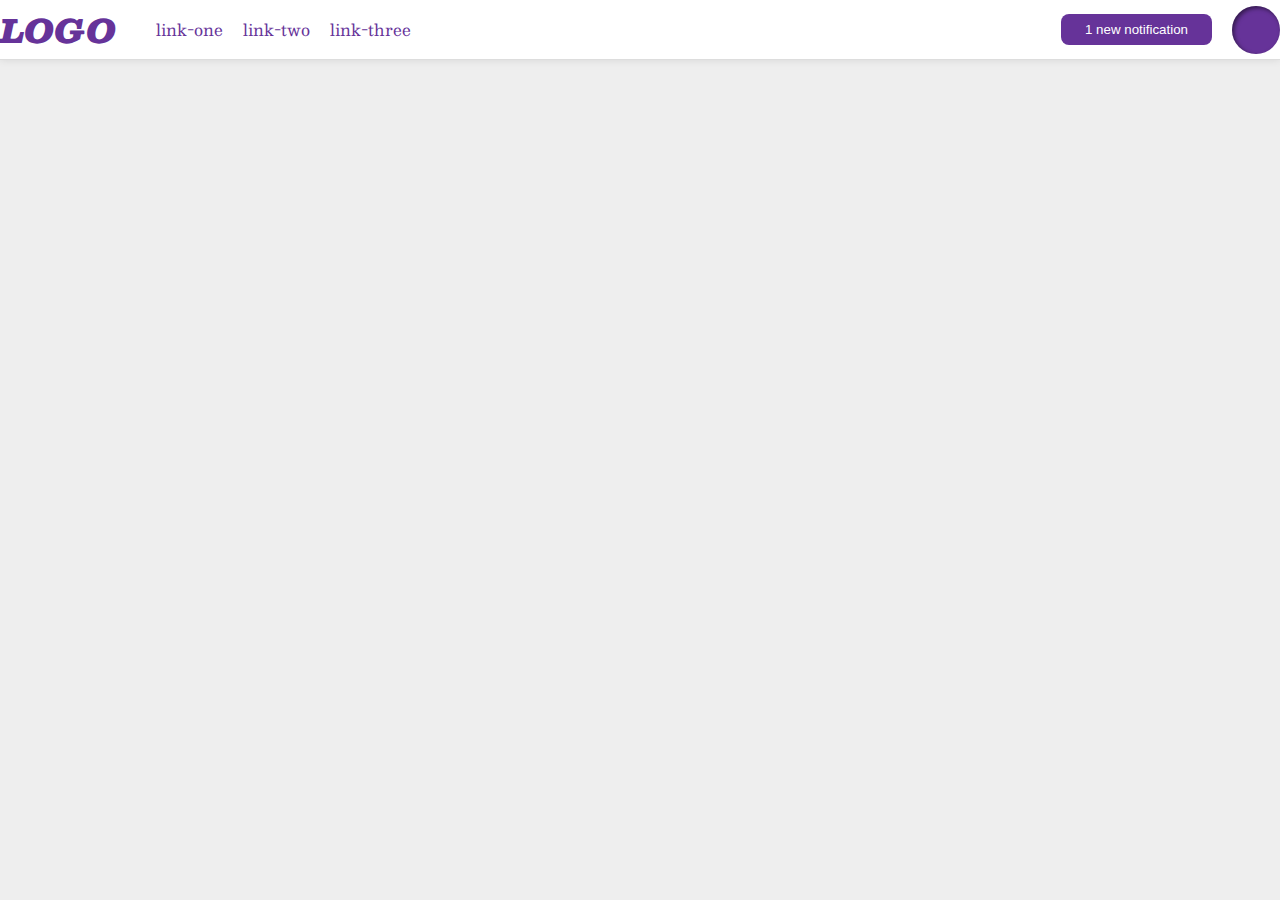
<file: flex/03-flex-header-2/index.html>
<!DOCTYPE html>
<html lang="en">
  <head>
    <meta charset="UTF-8">
    <meta http-equiv="X-UA-Compatible" content="IE=edge">
    <meta name="viewport" content="width=device-width, initial-scale=1.0">
    <title>Flex Header 2</title>
    <link rel="stylesheet" href="style.css">
  </head>
  <body>
    <div class="header">
      <div class="logo">
        LOGO
      </div>
      <ul class="links">
        <li><a href="google.com">link-one</a></li>
        <li><a href="google.com">link-two</a></li>
        <li><a href="google.com">link-three</a></li>
      </ul>
      <div class="right-side">
        <button class="notifications">
          1 new notification
        </button>
        <div class="profile-image"></div>
      </div>
    </div>
  </body>
</html>
</file>
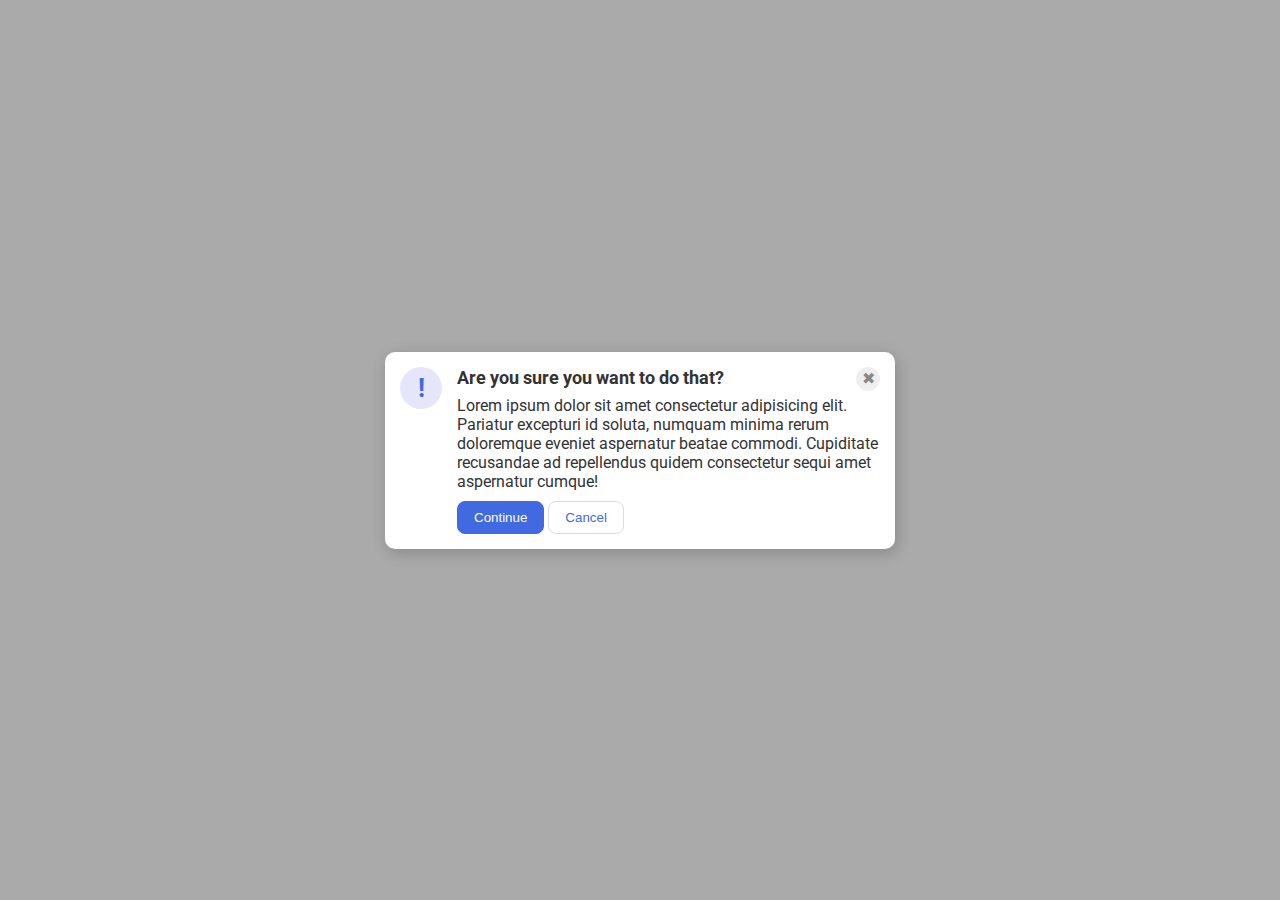
<file: flex/05-flex-modal/index.html>
<!DOCTYPE html>
<html lang="en">
  <head>
    <meta charset="UTF-8">
    <meta http-equiv="X-UA-Compatible" content="IE=edge">
    <meta name="viewport" content="width=device-width, initial-scale=1.0">
    <link rel="stylesheet" href="style.css">
    <title>Modal</title>
  </head>
  <body>
    <div class="modal">
      <div class="icon">!</div>
        <div>
          <div class="top">
            <div class="header">Are you sure you want to do that?</div>
            <button class="close-button">✖</button>
          </div>
          <div class="text">Lorem ipsum dolor sit amet consectetur adipisicing elit. Pariatur excepturi id soluta, numquam minima rerum doloremque eveniet aspernatur beatae commodi. Cupiditate recusandae ad repellendus quidem consectetur sequi amet aspernatur cumque!</div>
          <button class="continue">Continue</button>
          <button class="cancel">Cancel</button>
        </div>
    </div>
  </body>
</html>
</file>
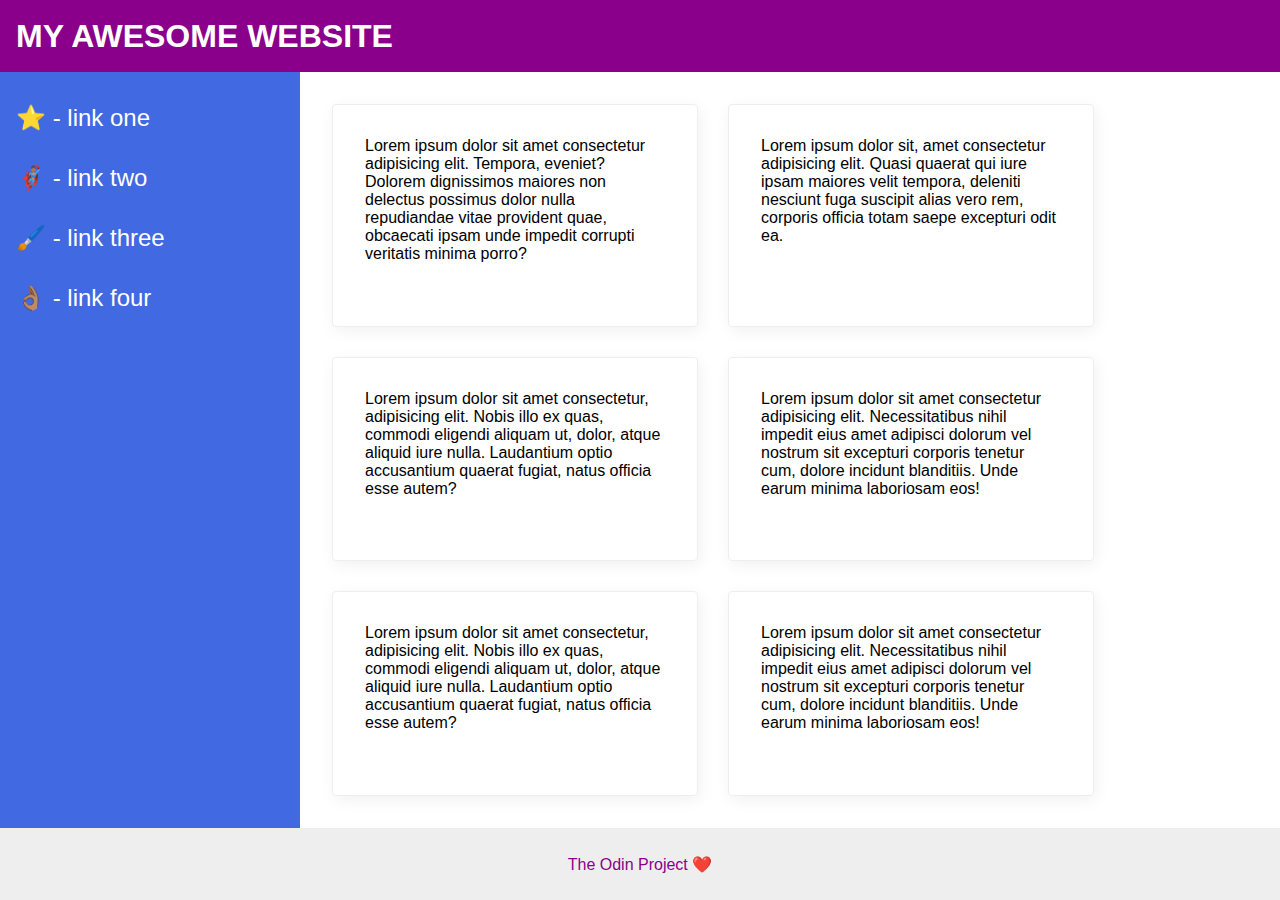
<file: flex/07-flex-layout-2/index.html>
<!DOCTYPE html>
<html lang="en">
  <head>
    <meta charset="UTF-8">
    <meta http-equiv="X-UA-Compatible" content="IE=edge">
    <meta name="viewport" content="width=device-width, initial-scale=1.0">
    <title>The Holy Grail</title>
    <link rel="stylesheet" href="style.css">
  </head>
  <body>
    <div class="header">
      MY AWESOME WEBSITE
    </div>
    <div class="content">
    <div class="sidebar">
      <ul>
        <li><a href="#">⭐ - link one</a></li>
        <li><a href="#">🦸🏽‍♂️ - link two</a></li>
        <li><a href="#">🖌️ - link three</a></li>
        <li><a href="#">👌🏽 - link four</a></li>
      </ul>
    </div>
    <div class="cards">
      <div class="card">Lorem ipsum dolor sit amet consectetur adipisicing elit. Tempora, eveniet? Dolorem dignissimos maiores non delectus possimus dolor nulla repudiandae vitae provident quae, obcaecati ipsam unde impedit corrupti veritatis minima porro?</div>
      <div class="card">Lorem ipsum dolor sit, amet consectetur adipisicing elit. Quasi quaerat qui iure ipsam maiores velit tempora, deleniti nesciunt fuga suscipit alias vero rem, corporis officia totam saepe excepturi odit ea.</div>
      <div class="card">Lorem ipsum dolor sit amet consectetur, adipisicing elit. Nobis illo ex quas, commodi eligendi aliquam ut, dolor, atque aliquid iure nulla. Laudantium optio accusantium quaerat fugiat, natus officia esse autem?</div>
      <div class="card">Lorem ipsum dolor sit amet consectetur adipisicing elit. Necessitatibus nihil impedit eius amet adipisci dolorum vel nostrum sit excepturi corporis tenetur cum, dolore incidunt blanditiis. Unde earum minima laboriosam eos!</div>
      <div class="card">Lorem ipsum dolor sit amet consectetur, adipisicing elit. Nobis illo ex quas, commodi eligendi aliquam ut, dolor, atque aliquid iure nulla. Laudantium optio accusantium quaerat fugiat, natus officia esse autem?</div>
      <div class="card">Lorem ipsum dolor sit amet consectetur adipisicing elit. Necessitatibus nihil impedit eius amet adipisci dolorum vel nostrum sit excepturi corporis tenetur cum, dolore incidunt blanditiis. Unde earum minima laboriosam eos!</div>
   </div>
  </div>
    <div class="footer">
      The Odin Project ❤️
    </div>
  </body>
</html>
</file>
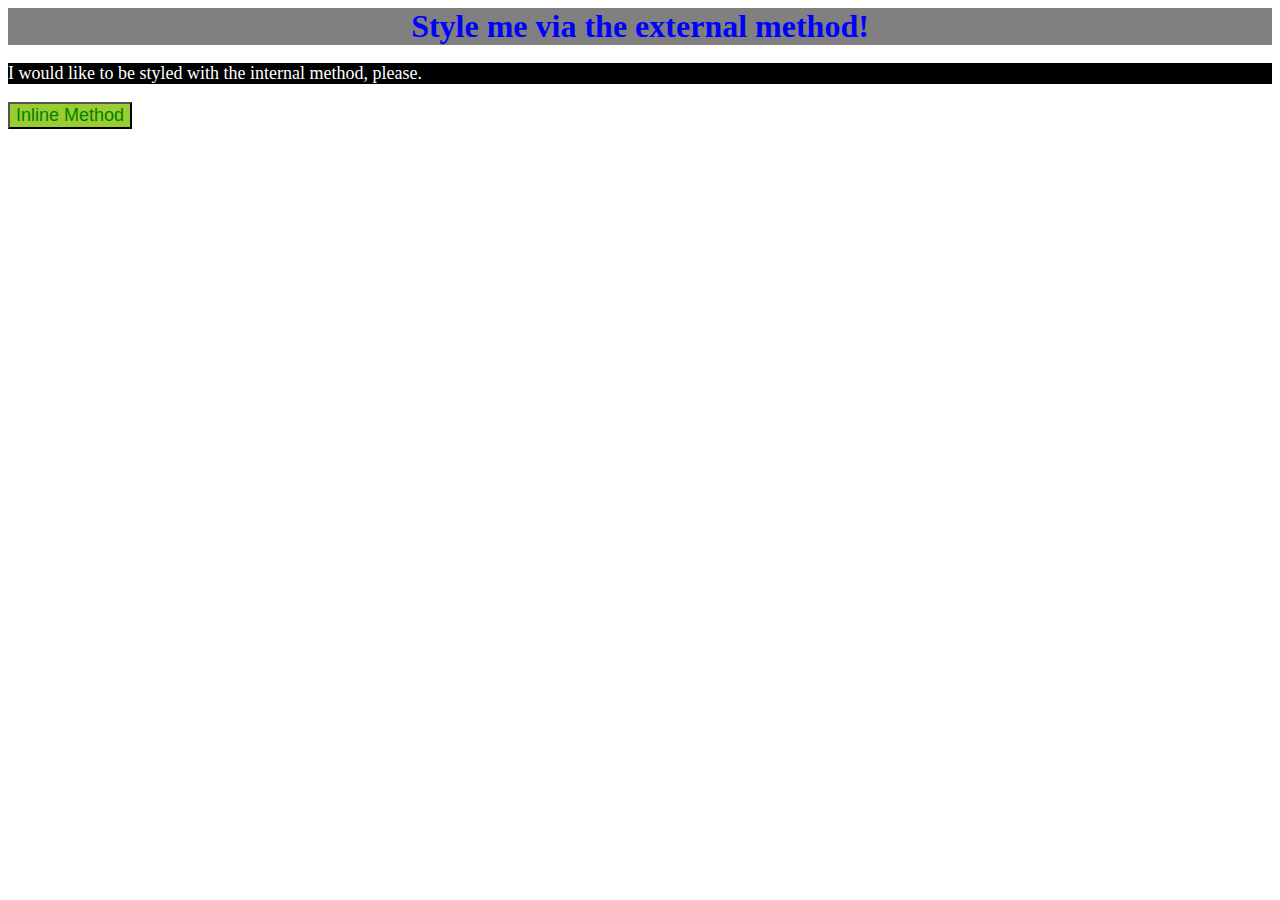
<file: foundations/01-css-methods/index.html>
<!DOCTYPE html>
<html lang="en">
  <head>
    <meta charset="UTF-8">
    <meta http-equiv="X-UA-Compatible" content="IE=edge">
    <meta name="viewport" content="width=device-width, initial-scale=1.0">
    <link rel="stylesheet" href="styles.css">
    <title>Methods for Adding CSS</title>
    <style>
      p {
        color: white;
        background-color: black;
        font-size: 18px;
      }
    </style>
  </head>
  <body>
    <div>Style me via the external method!</div>
    <p>I would like to be styled with the internal method, please.</p>
    <button style="color: green; background-color: yellowgreen; font-size: 18px;" >Inline Method</button>
  </body>
</html>
</file>
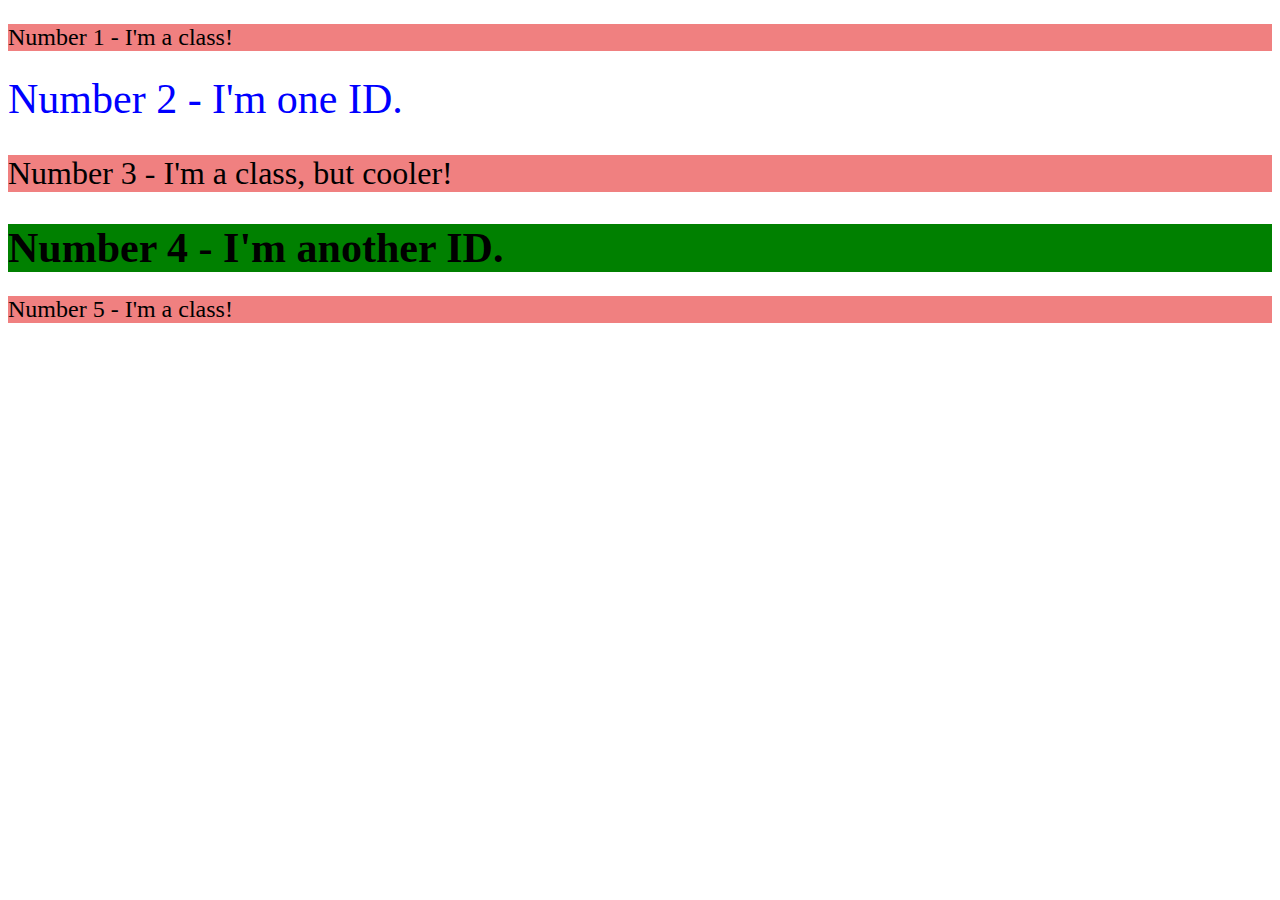
<file: foundations/02-class-id-selectors/index.html>
<!DOCTYPE html>
<html lang="en">
  <head>
    <meta charset="UTF-8">
    <meta http-equiv="X-UA-Compatible" content="IE=edge">
    <meta name="viewport" content="width=device-width, initial-scale=1.0">
    <title>Class and ID Selectors</title>
    <link rel="stylesheet" href="style.css">
  </head>
  <body>
    <p>Number 1 - I'm a class!</p>
    <div>Number 2 - I'm one ID.</div>
    <p id="cooler">Number 3 - I'm a class, but cooler!</p>
    <div id="another">Number 4 - I'm another ID.</div>
    <p>Number 5 - I'm a class!</p>
  </body>
</html>
</file>
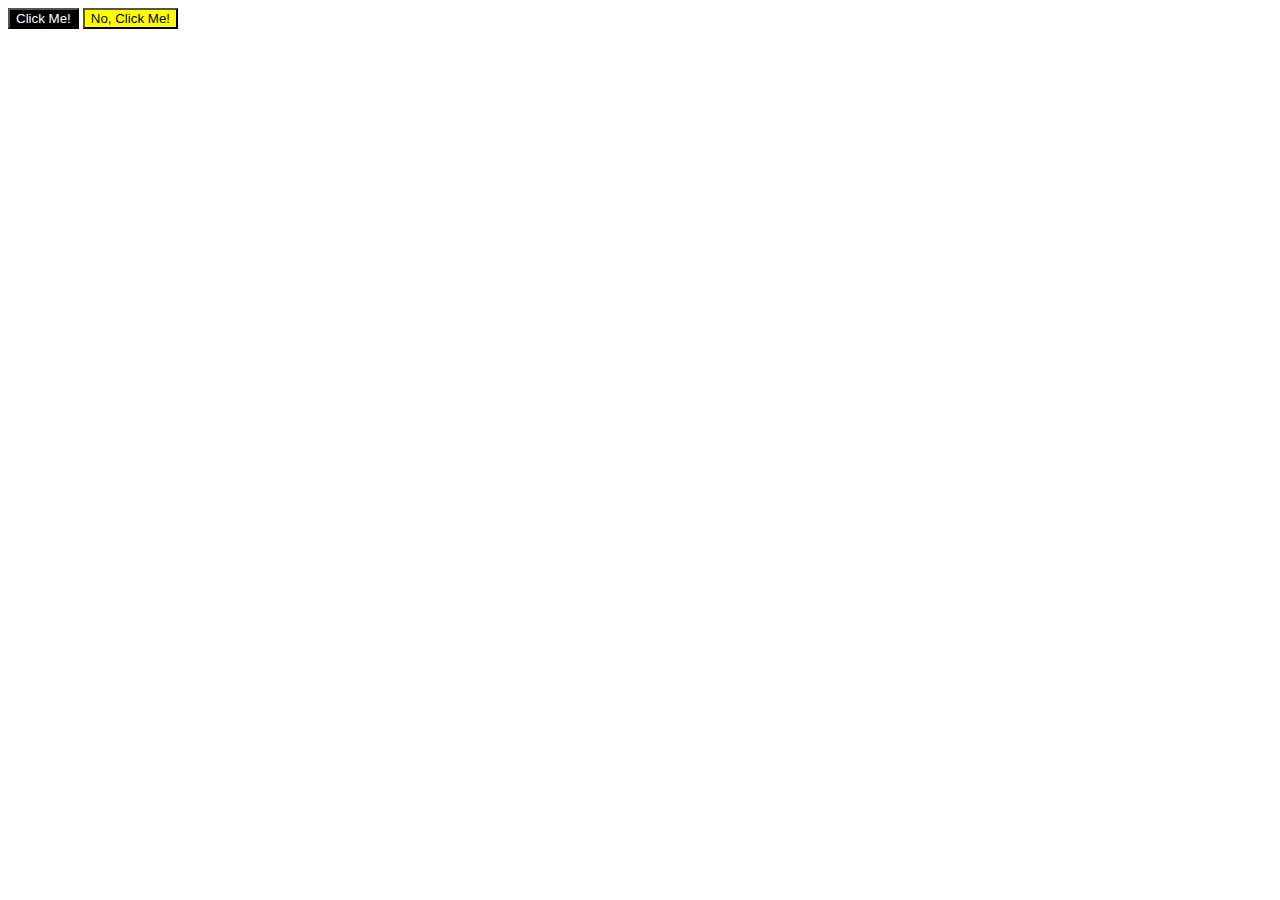
<file: foundations/03-grouping-selectors/index.html>
<!DOCTYPE html>
<html lang="en">
  <head>
    <meta charset="UTF-8">
    <meta http-equiv="X-UA-Compatible" content="IE=edge">
    <meta name="viewport" content="width=device-width, initial-scale=1.0">
    <title>Grouping Selectors</title>
    <link rel="stylesheet" href="style.css">
  </head>
  <body>
    <button class="one">Click Me!</button>
    <button class="two">No, Click Me!</button>
  </body>
</html>
</file>
<file: flex/03-flex-header-2/style.css>
/* this is some magical font-importing.  
you'll learn about it later. */
@import url('https://fonts.googleapis.com/css2?family=Besley:ital,wght@0,400;1,900&display=swap');

body {
  margin: 0;
  background: #eee;
  font-family: Besley, serif;
}

.header {
  background: white;
  border-bottom: 1px solid #ddd;
  box-shadow: 0 0 8px rgba(0,0,0,.1);
  display: flex;
  align-items: center;

}

.right-side {
  display: flex;
  flex-grow: 1;
  justify-content: flex-end;
  align-items: center;
  gap: 20px;
}

.profile-image {
  background: rebeccapurple;
  box-shadow: inset 2px 2px 4px rgba(0,0,0,.5);
  border-radius: 50%;
  width: 48px;
  height: 48px;
  justify-self: flex-end;
}

.logo {
  color: rebeccapurple;
  font-size: 32px;
  font-weight: 900;
  font-style: italic;
}

button {
  border: none;
  border-radius: 8px;
  background: rebeccapurple;
  color: white;
  padding: 8px 24px;
}

a {
  /* this removes the line under our links */
  text-decoration: none;
  color: rebeccapurple;
}

ul {
  list-style-type: none;
  display: flex;
  gap: 20px;
}
</file>
<file: flex/05-flex-modal/style.css>
@import url('https://fonts.googleapis.com/css2?family=Roboto:wght@400;700&display=swap');

html, body {
  height: 100%;
}

body {
  font-family: Roboto, sans-serif;
  margin: 0;
  background: #aaa;
  color: #333;
  /* I'll give you this one for free lol */
  display: flex;
  align-items: center;
  justify-content: center;
}

.top {
  display: flex;
  justify-content: space-between;
  margin-bottom: 5px;
}

.text {
  margin-bottom: 10px;
}

.header {
  font-weight: bold;
  font-size: large;
}

.modal {
  background: white;
  width: 480px;
  border-radius: 10px;
  box-shadow: 2px 4px 16px rgba(0,0,0,.2);
  display: flex;
  padding: 15px;
}

.icon {
  margin-right: 15px;
  color: royalblue;
  font-size: 26px;
  font-weight: 700;
  background: lavender;
  width: 42px;
  height: 42px;
  border-radius: 50%;
  display: flex;
  align-items: center;
  justify-content: center;
  flex-shrink: 0;
}

.close-button {
  background: #eee;
  border-radius: 50%;
  color: #888;
  font-weight: 400;
  font-size: 16px;
  height: 24px;
  width: 24px;
  display: flex;
  align-items: center;
  justify-content: center;
  border: 1px solid #eee;
  padding: 0;
}

button {
  cursor: pointer;
  padding: 8px 16px;
  border-radius: 8px;
}

button.continue {
  background: royalblue;
  border: 1px solid royalblue;
  color: white;
}

button.cancel {
  background: white;
  border: 1px solid #ddd;
  color: royalblue;
}
</file>
<file: flex/07-flex-layout-2/style.css>
body {
  font-family: -apple-system, BlinkMacSystemFont, 'Segoe UI', Roboto, Oxygen, Ubuntu, Cantarell, 'Open Sans', 'Helvetica Neue', sans-serif;
  margin: 0;
  min-height: 100vh;
  display: flex;
  flex-direction: column;
  justify-content: space-between;
}

.content {
  display: flex;
  flex: 1;
}

.cards {
  display: flex;
  padding: 32px;
  flex-wrap: wrap;
  gap: 30px;
}

.header {
  display: flex;
  height: 72px;
  background: darkmagenta;
  color: white;
  font-size: 32px;
  font-weight: 900;
  align-items: center;
  padding: 0 16px;
}

.footer {
  display: flex;
  height: 72px;
  background: #eee;
  color: darkmagenta;
  align-items: center;
  justify-content: center;
}

.sidebar {
  display: flex;
  flex-direction: column;
  flex-shrink: 0;
  width: 300px;
  background: royalblue;
  box-sizing: border-box;
}

.card {
  border: 1px solid #eee;
  box-shadow: 2px 4px 16px rgba(0,0,0,.06);
  border-radius: 4px;
  padding: 32px;
  width: 300px;
}
a {
  text-decoration: none;
  color: white;
  font-size: 24px;
}

li {
  list-style-type: none;
  padding: 16px;
}

ul{
  padding: 0;
}
</file>
<file: foundations/01-css-methods/styles.css>
div {
    color: blue;
    background-color: grey;
    text-align: center;
    font-size: 32px;
    font-weight: bold;
}
</file>
<file: foundations/02-class-id-selectors/style.css>
p {
    background-color: lightcoral;
    font-size: 24px;
}

#cooler {
    font-size: 32px;
    font-style: Verdana;
}

div {
    color: blue;
    font-size: 42px;
}

#another {
    color: black;
    background-color: green;
    font-weight: bold;
}
</file>
<file: foundations/03-grouping-selectors/style.css>
.button {
    font-size: 28px;
    font-family: "HelveticaTimes", "New Roman", sans-serif;
}
.one {
    color: white;
    background-color: black;
}
.two {
    color: black;
    background-color: yellow;
}
</file>
